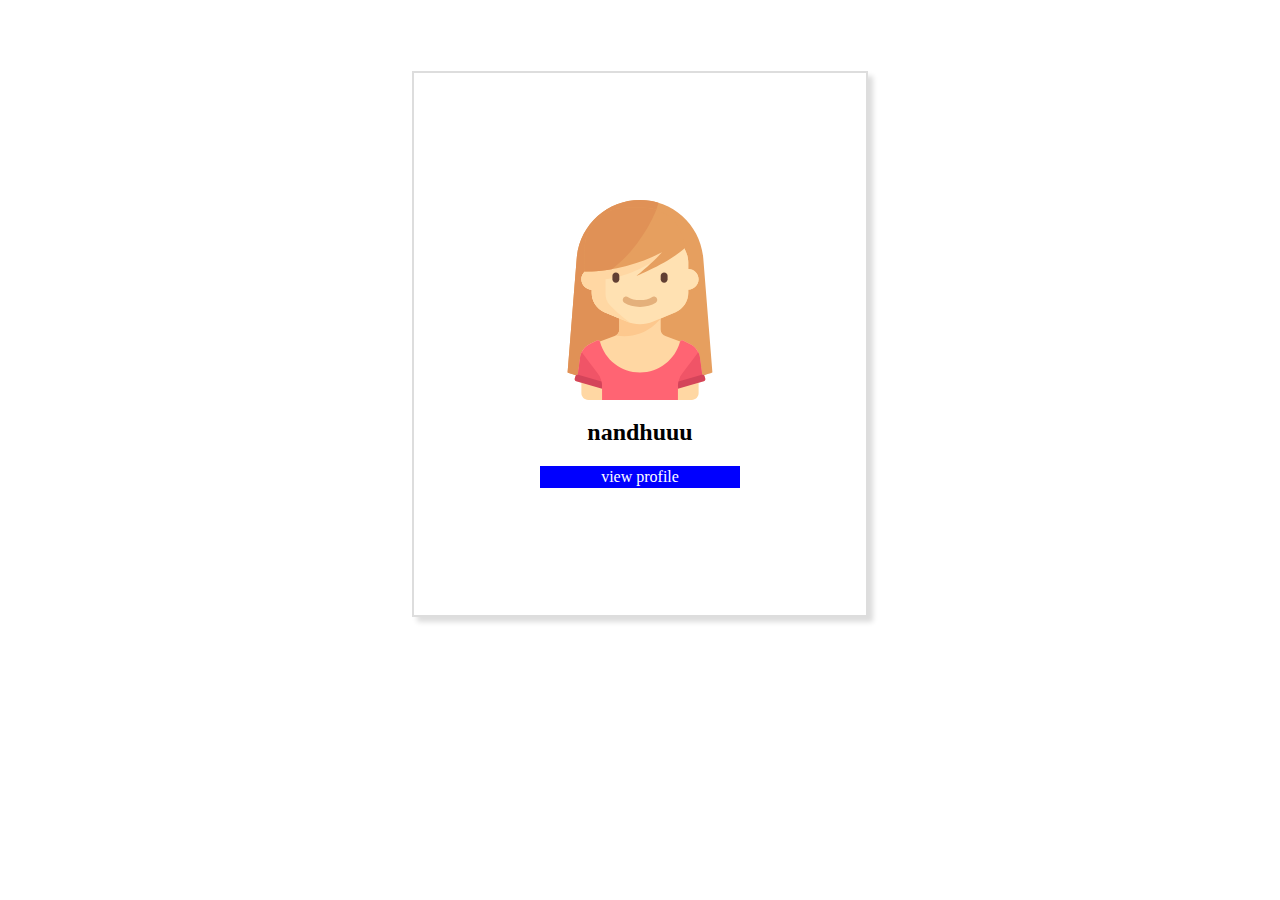
<file: index.html>
<!DOCTYPE html>
<html lang="en" dir="ltr">
<head>
	<meta charset="utf-8">
	<title>::nandu::</title>
	<style media="screen">
	img{
		display: block;
		margin-left:auto;
		margin-right:auto;
		width:200px;
		height:200px;
		}
		.parent{
	display:flex;
	flex-direction:row;
	justify-content:center;
	}
	.child{
	border:2px solid #ddd;
	padding:10%;
	margin:5%;
	box-shadow:5px 5px 5px  #ddd;
  }
  a{
  	background: blue;
  	color: #fff;
  	padding:1%;
  	display:block;
  	text-decoration:none;
  	  text-align:center;
  	}
  h2{
  	text-align: center;
  }
</style>
<meta name="viewport".content="width=device-width,initial-scale=1">
</head>
<body>
<div class="parent">
	<div class ="child">
<img src="girl.svg" alt="nanndy">
<h2>nandhuuu</h2>
<a href="resume.html">view profile</a>
</div>
</div>			
</body>
</html>
</file>
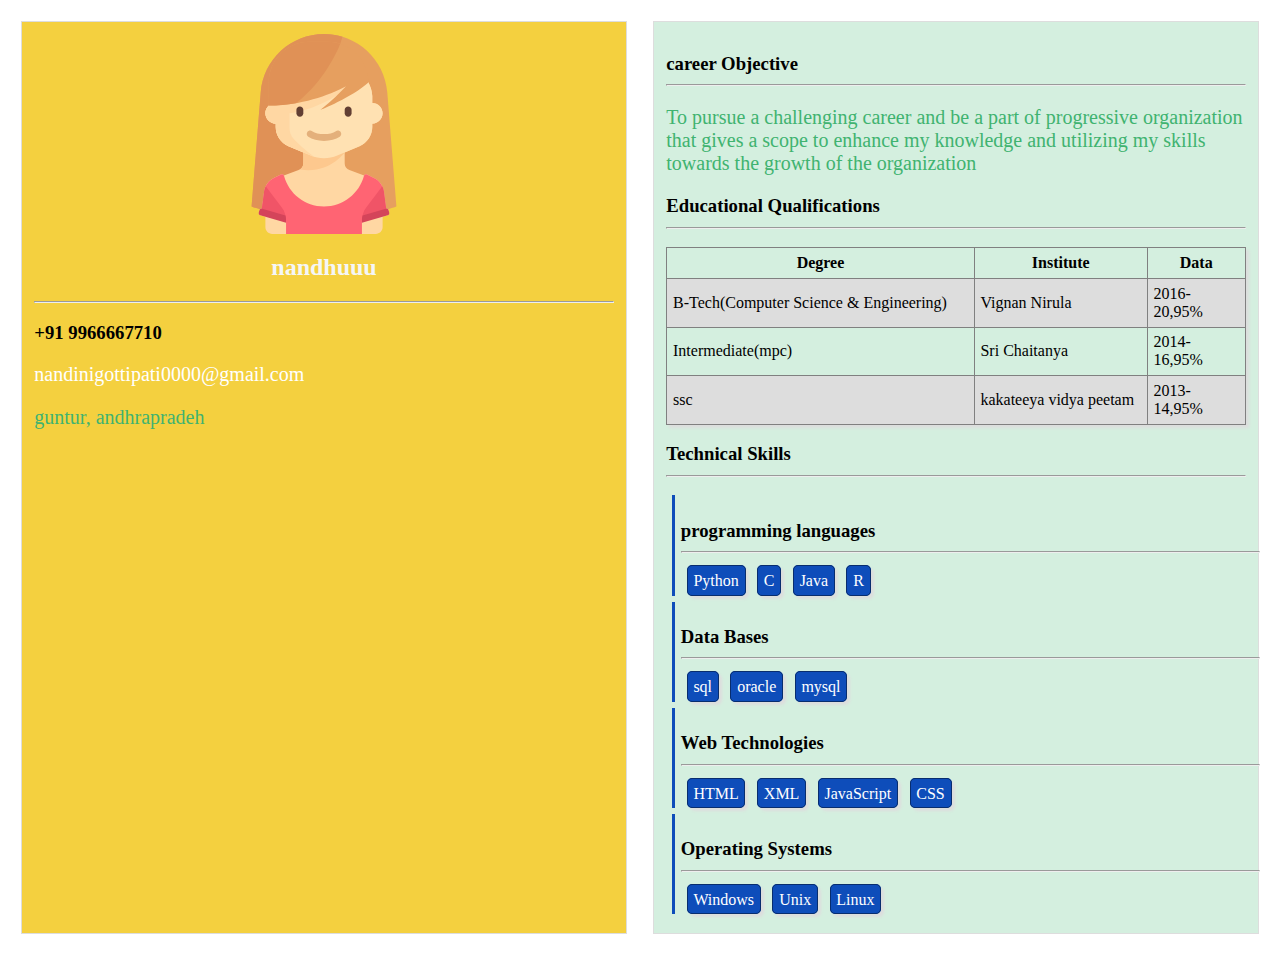
<file: resume.html>
<!DOCTYPE html>
<html>
<head>
	<title>::resume::</title>
	<link rel="stylesheet" type="text/css" href="style.css">
	<meta name="viewport".content="width=device-width,initial-scale=1">
</head>
<body>
<div class="parent">
	<div class="child1">
		
<img src="girl.svg" alt="nanndy">
<h2>nandhuuu</h2><hr>
<h3>+91 9966667710</h3>
<a href="nandinigottipati0000@gmail.com">nandinigottipati0000@gmail.com</a>
<p>guntur, andhrapradeh</p>
<a href="resume.html"></a>

	</div>
	<div class ="child2"></div>
  </div>
  <script type="text/javascript" src="main.js"></script>
</body>
</html>
</file>
<file: style.css>
table{
	width:100%;
	border-collapse: collapse;
	box-shadow:3px 3px 3px #ddd;
 }
 tr:nth-child(even)
 {
 	background:#ddd; 
 }
 td,
 th
 {
 	padding:1%;
 }
 .skDiv{
 	width:100%;
   border-left: 3px solid #0E4DBA;
   padding:1%;
   margin:1%;
}
 span{
 	background:#0E4DBA;
 	color:#fff;
 	border:1px solid #082D6E;
 	box-shadow:3px 3px 3px #ddd;
 	margin: 1%;
 	padding: 1%;
 	border-radius:5px;
 }

.parent{
	display:flex;
	flex-direction:row;
	justify-content:center;
}

.child1{
	width:30%;
	border:1px solid #ddd;
	padding:1%;
	margin:1%;
     background:white;
}
.child2{
	width:70%;
	border:1px solid #ddd;
	padding:1%;
	margin:1%;
}
h2{
	text-align:center;
	color:#F4F6F7;
}


img
{
	width: 200px;
	height:auto;
	display:block;
	margin-left:auto;
	margin-right: auto;

}
a{
	text-decoration:none;
    font-size:20px;
    color:white;
}
p
{
	font-size:20px;
	color:#40B370;
}
/*small screens*/

@media only screen and (min-width:320px) and (max-width:480px){
	.parent{
	display: flex;
	flex-direction: column;
	justify-content: center;
}

.child1{
	width:100%;
	border:1px solid #ddd;
	padding:1%;
	margin:1%;
     background:yellow;
}
.child2{
	width:100%;
	border:1px solid #ddd;
	padding:1%;
	margin:1%;
}
  body
  {
  	background:#EAFAF1;
 }

  }
}
/*medium screens*/

@media only screen and (min-width:481px) and (max-width:768px){
	.parent{
	display: flex;
	flex-direction: row;
	justify-content: center;
}

.child1{
	width:40%;
	border:1px solid #ddd;
	padding:1%;
	margin:1%;
     background:green;
}
.child2{
	width:60%;
	border:1px solid #ddd;
	padding:1%;
	margin:1%;
	background: #D4EFDF  ;
}
}

/*large screens*/

@media only screen and (min-width:769px) and (max-width:1024px){


}.parent{
	display: flex;
	flex-direction:row;
	justify-content: center;
}

.child1{
	width:50%;
	border:1px solid #ddd;
	padding:1%;
	margin:1%;
     background:#F4D03F;
}
.child2{
	width:50%;
	border:1px solid #ddd;
	padding:1%;
	margin:1%;
   background:#D4EFDF;
    }
}
</file>
